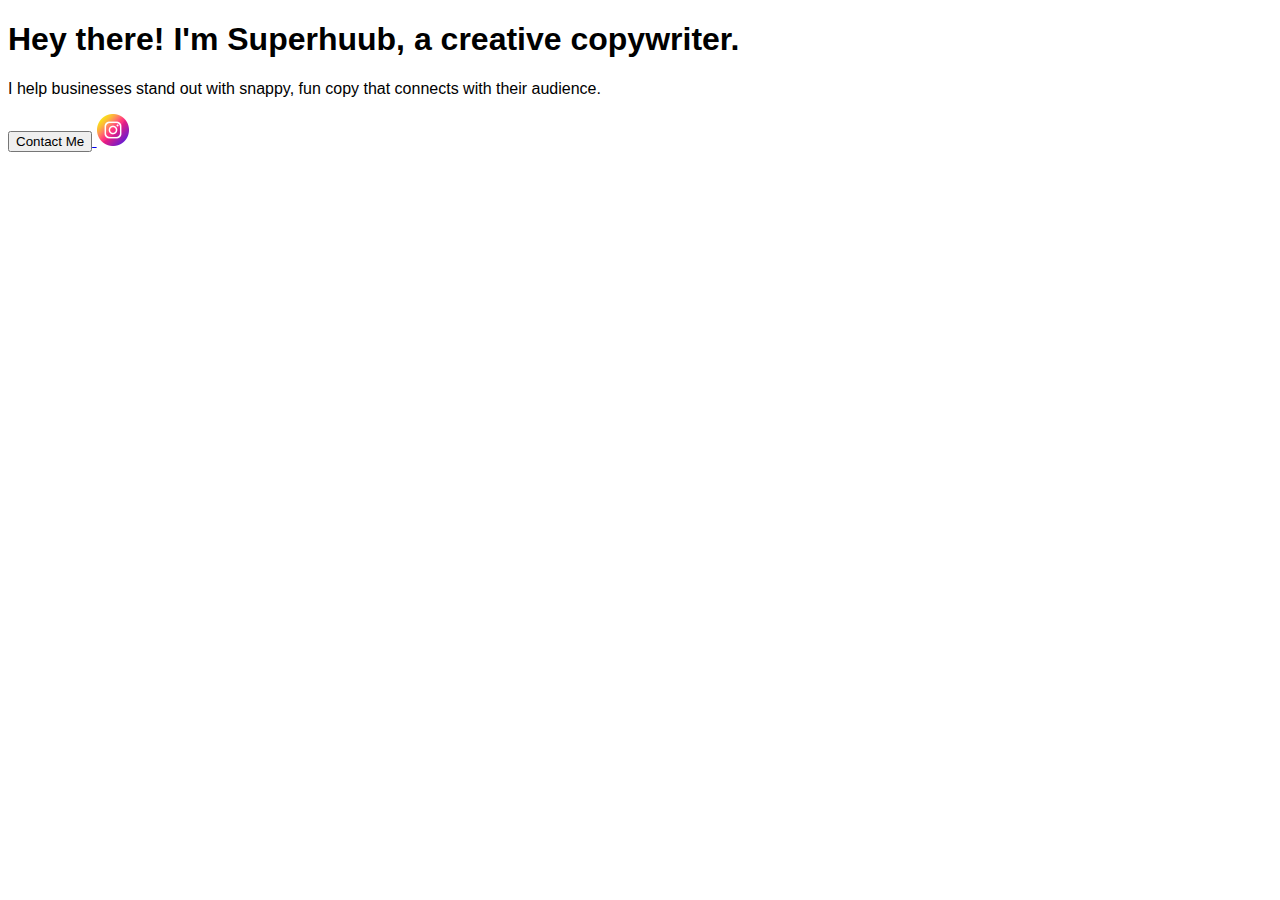
<file: index.html>
<!DOCTYPE html>
<html>
  <head>
    <title>Superhuub, super creative, super everything</title>
    <style>
      body {
        font-family: 'Roboto', sans-serif;
      }
    </style>
  </head>
  <body>
    <h1>Hey there! I'm Superhuub, a creative copywriter.</h1>
    <p>I help businesses stand out with snappy, fun copy that connects with their audience.</p>
    <style>
      body {
        font-family: 'Roboto', sans-serif;
      }
    </style>

    <!-- Update the Contact Me button to use the target attribute -->
    <a href="mailto:superhuub@gmail.com" target="_blank">
      <button>Contact Me</button>
    </a>

    <a href="https://www.instagram.com/superhuub" target="_blank">
      <img src="instagram-icon.png" alt="My Instagram Profile" width="32" height="32">
    </a>
  </body>
</html>
</file>
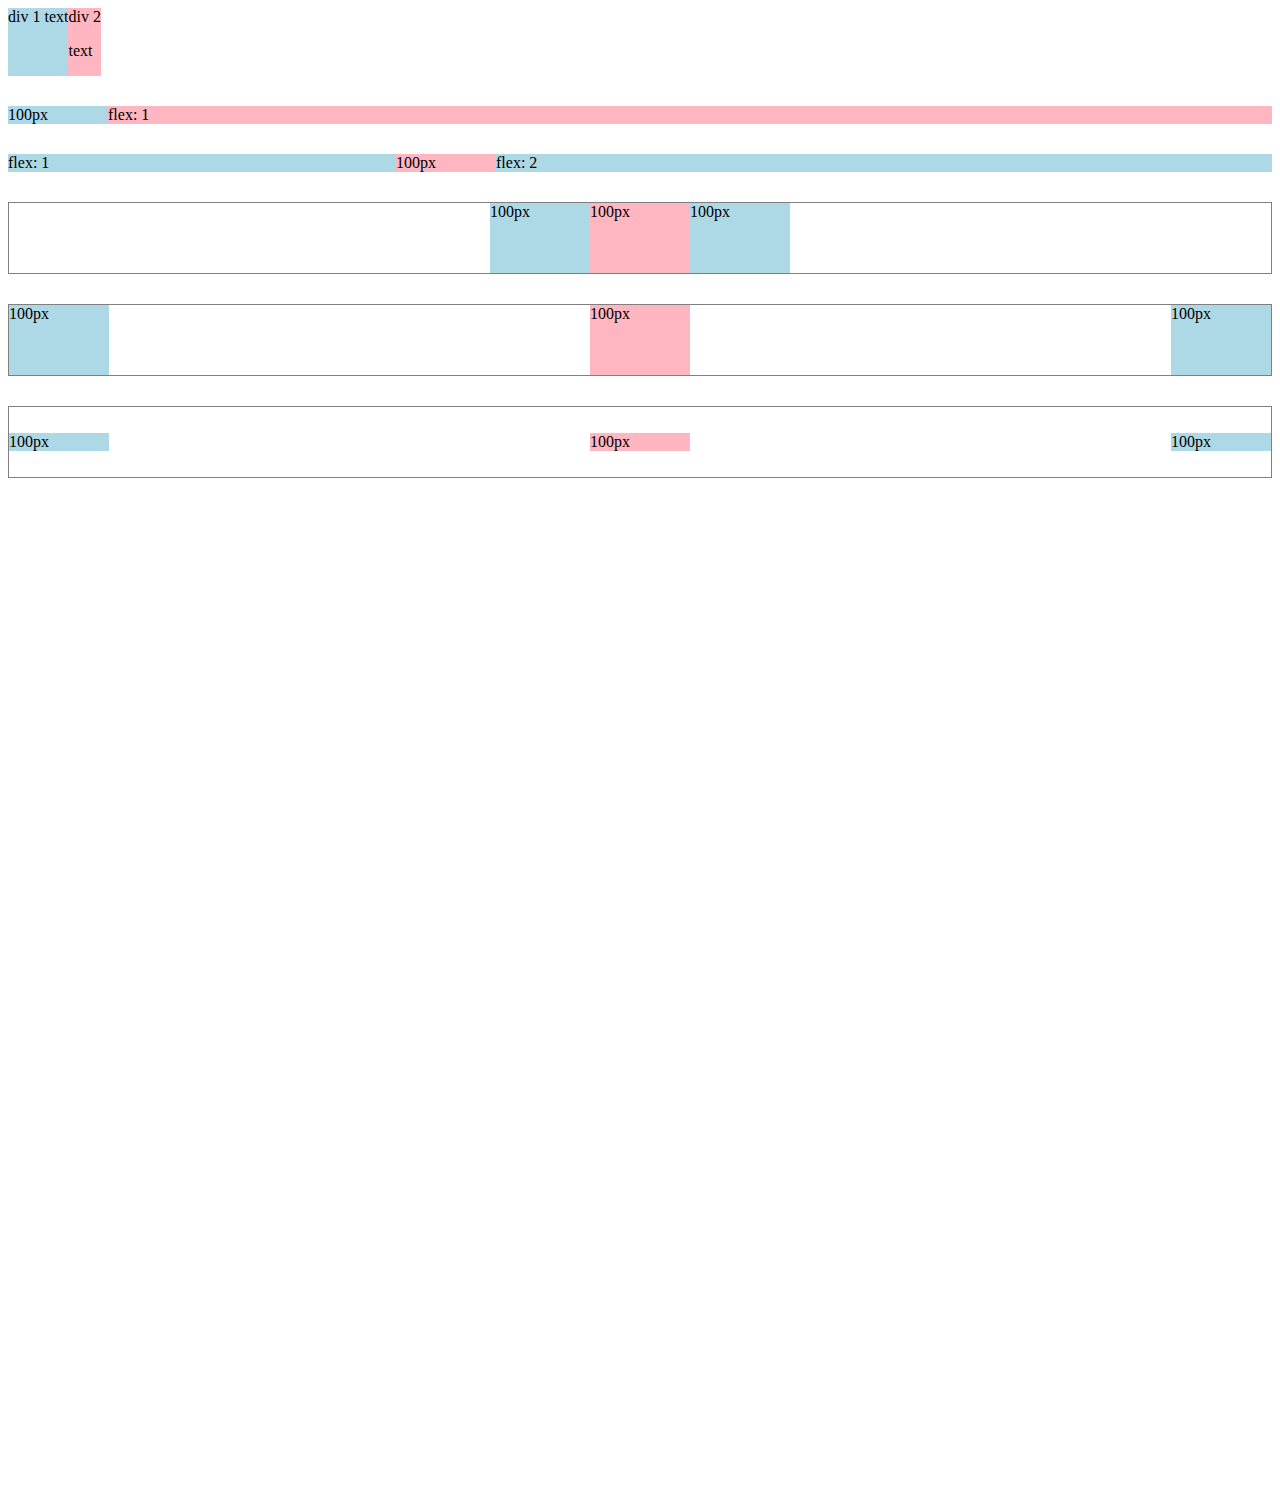
<file: flexbox.html>
<!DOCTYPE html>
<html>
  <head>
    <title>Flexbox Practice</title>
  </head>
  <body style="padding-bottom: 1000px;">
    <div style="
      display: flex;
      flex-direction: row;
    ">
      <div style="background-color: lightblue;">div 1 text</div>
      <div style="background-color: lightpink;">div 2 <p>text</p></div>
    </div>

    <div style="
      margin-top: 30px;
      display: flex;
      flex-direction: row;
    ">
      <div style="
        background-color: lightblue;
        width: 100px;
      ">100px</div>
      <div style="
        background-color: lightpink;
        flex: 1;
      ">flex: 1</div>
    </div>

    <div style="
      margin-top: 30px;
      display: flex;
      flex-direction: row;
    ">
      <div style="
        background-color: lightblue;
        flex: 1;
      ">flex: 1</div>
      <div style="
        background-color: lightpink;
        width: 100px;
      ">100px</div>
      <div style="
        background-color: lightblue;
        flex: 2;
      ">flex: 2</div>
    </div>

    <div style="
      margin-top: 30px;
      height: 70px;
      border-width: 1px;
      border-style: solid;
      border-color: gray;

      display: flex;
      flex-direction: row;
      justify-content: center;
    ">
      <div style="
        background-color: lightblue;
        width: 100px;
      ">100px</div>
      <div style="
        background-color: lightpink;
        width: 100px;
      ">100px</div>
      <div style="
        background-color: lightblue;
        width: 100px;
      ">100px</div>
    </div>

    <div style="
      margin-top: 30px;
      height: 70px;
      border-width: 1px;
      border-style: solid;
      border-color: gray;

      display: flex;
      flex-direction: row;
      justify-content: space-between;
    ">
      <div style="
        background-color: lightblue;
        width: 100px;
      ">100px</div>
      <div style="
        background-color: lightpink;
        width: 100px;
      ">100px</div>
      <div style="
        background-color: lightblue;
        width: 100px;
      ">100px</div>
    </div>

    <div style="
      margin-top: 30px;
      height: 70px;
      border-width: 1px;
      border-style: solid;
      border-color: gray;

      display: flex;
      flex-direction: row;
      justify-content: space-between;
      align-items: center;
    ">
      <div style="
        background-color: lightblue;
        width: 100px;
      ">100px</div>
      <div style="
        background-color: lightpink;
        width: 100px;
      ">100px</div>
      <div style="
        background-color: lightblue;
        width: 100px;
      ">100px</div>
    </div>
  </body>
</html>
</file>
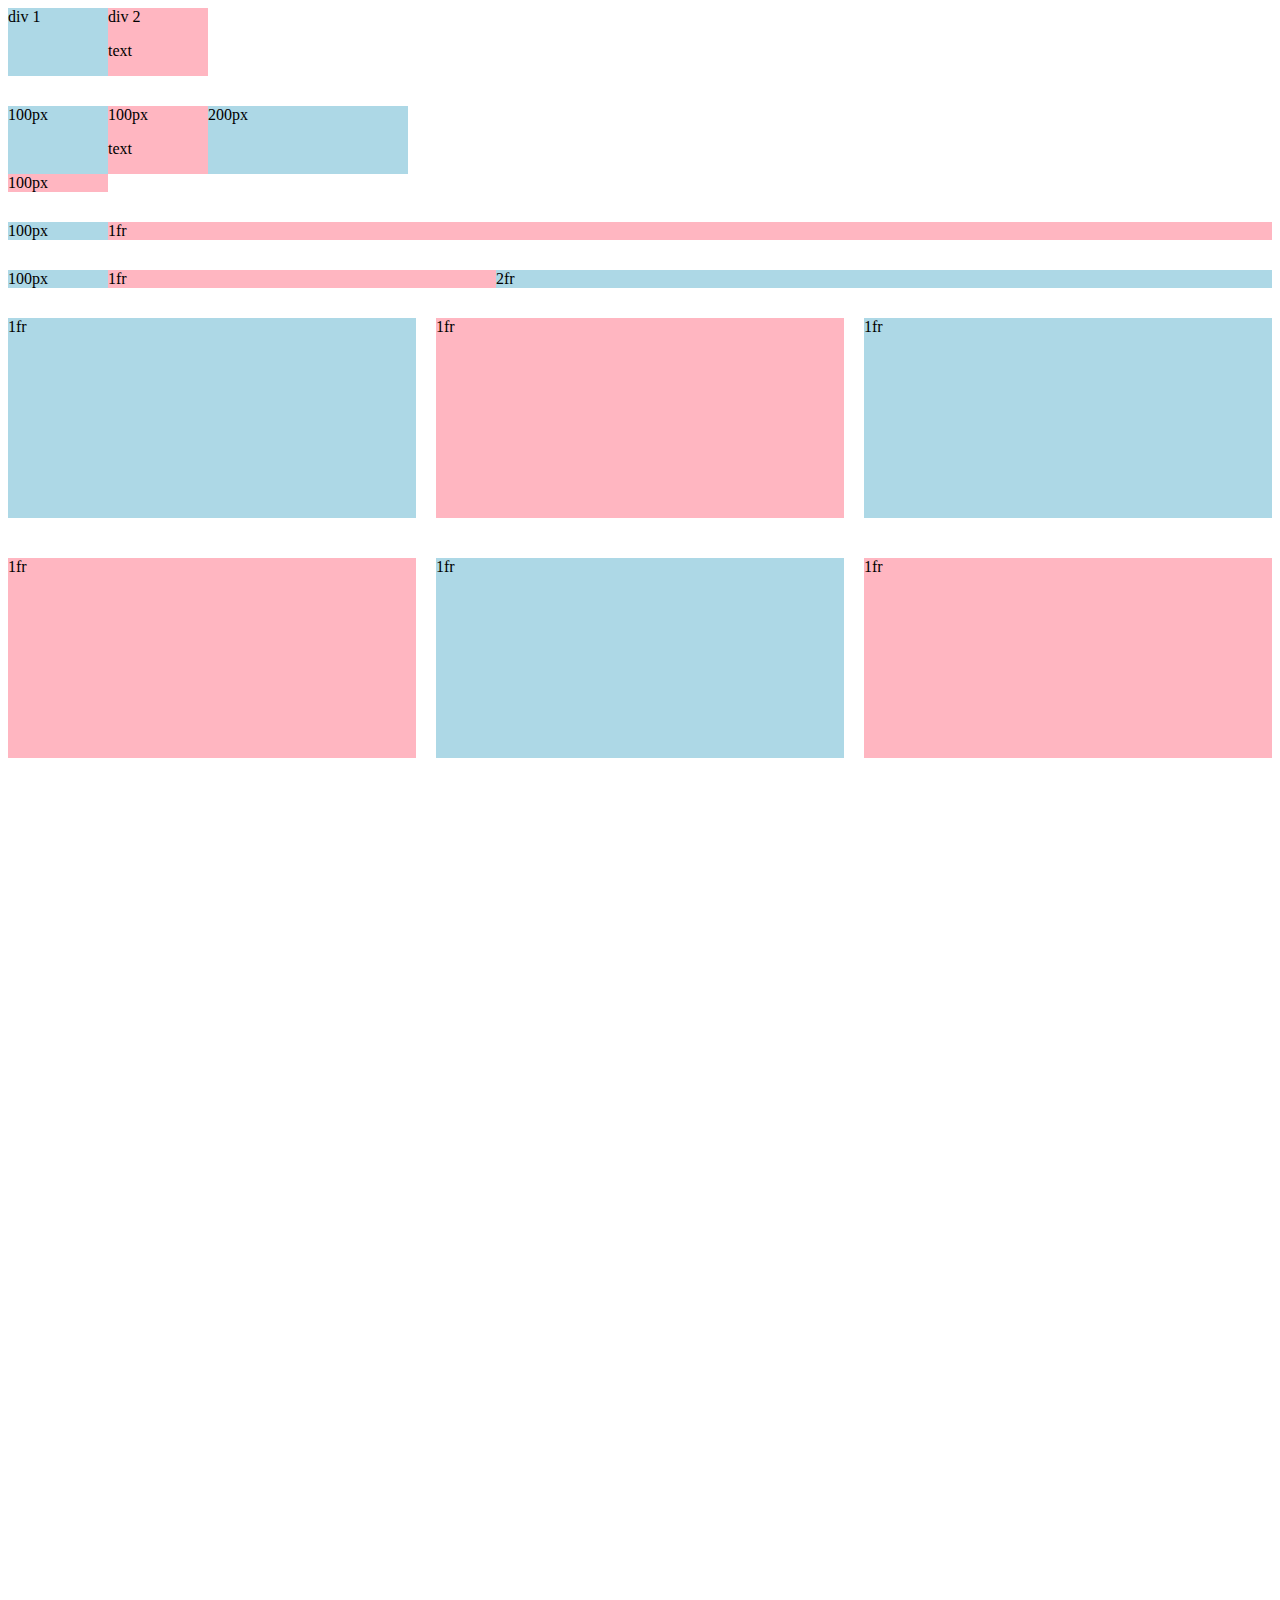
<file: grid.html>
<!DOCTYPE html>
<html>
  <head>
    <title>Grid Practice</title>
  </head>
  <body style="padding-bottom: 1000px;">
    <div style="
      display: grid;
      grid-template-columns: 100px 100px;
    ">
      <div style="background-color: lightblue;">div 1</div>
      <div style="background-color: lightpink;">div 2<p>text</p></div>
    </div>

    <div style="
      margin-top: 30px;
      display: grid;
      grid-template-columns: 100px 100px 200px;
    ">
      <div style="background-color: lightblue;">100px</div>
      <div style="background-color: lightpink;">100px<p>text</p></div>
      <div style="background-color: lightblue;">200px</div>
      <div style="background-color: lightpink;">100px</div>
    </div>

    <div style="
      margin-top: 30px;
      display: grid;
      grid-template-columns: 100px 1fr;
    ">
      <div style="background-color: lightblue;">100px</div>
      <div style="background-color: lightpink;">1fr</div>
    </div>

    <div style="
      margin-top: 30px;
      display: grid;
      grid-template-columns: 100px 1fr 2fr;
    ">
      <div style="background-color: lightblue;">100px</div>
      <div style="background-color: lightpink;">1fr</div>
      <div style="background-color: lightblue;">2fr</div>
    </div>

    <div style="
      margin-top: 30px;
      display: grid;
      grid-template-columns: 1fr 1fr 1fr;
      column-gap: 20px;
      row-gap: 40px;
    ">
      <div style="background-color: lightblue; height: 200px;">1fr</div>
      <div style="background-color: lightpink; height: 200px;">1fr</div>
      <div style="background-color: lightblue; height: 200px;">1fr</div>
      <div style="background-color: lightpink; height: 200px;">1fr</div>
      <div style="background-color: lightblue; height: 200px;">1fr</div>
      <div style="background-color: lightpink; height: 200px;">1fr</div>
    </div>
  </body>
</html>
</file>
<file: index1.html>
<!DOCTYPE html>
<html>
<head>
  <style>
    /* Add a dark grey background color */
    body {
      background-color: #333;
    }
    
    /* Make the header and body copy white */
    h1, p {
      color: #fff;
    }
    
    /* Style the header and body copy on scroll */
    .header {
      position: fixed;
      top: 0;
      left: 0;
      width: 100%;
      background-color: #333;
      z-index: 1;
    }
    .header h1 {
      padding: 10px;
      margin: 0;
      text-align: center;
    }
    .body-copy {
      margin: 50px;
    }
    .scrolled .header {
      background-color: #666;
    }
    .scrolled .header h1 {
      color: #333;
    }
    .scrolled .body-copy {
      color: #666;
    }
    
    /* Add a fade-in animation to the body copy */
    .body-copy {
      opacity: 0;
      transition: opacity 1s;
    }
    .scrolled .body-copy {
      opacity: 1;
    }
  </style>
</head>
<body>
  <!-- Add a fixed header with white text -->
  <div class="header">
    <h1>Header</h1>
  </div>
  
  <!-- Add some white body copy -->
  <div class="body-copy">
    <p>Body copy</p>
  </div>
  
  <!-- Repeat the header and body copy three times -->
  <div class="header">
    <h1>Header</h1>
  </div>
  <div class="body-copy">
    <p>Body copy</p>
  </div>
  <div class="header">
    <h1>Header</h1>
  </div>
  <div class="body-copy">
    <p>Body copy</p>
  </div>
  
  <!-- Add a scroll event listener to change the header and body copy on scroll -->
  <script>
    window.onscroll = function() {
      if (window.pageYOffset > 50) {
        document.querySelector(".header").classList.add("scrolled");
        document.querySelector(".body-copy").classList.add("scrolled");
      } else {
        document.querySelector(".header").classList.remove("scrolled");
        document.querySelector(".body-copy").classList.remove("scrolled");
      }
    }
  </script>
</body>
</html>
</file>
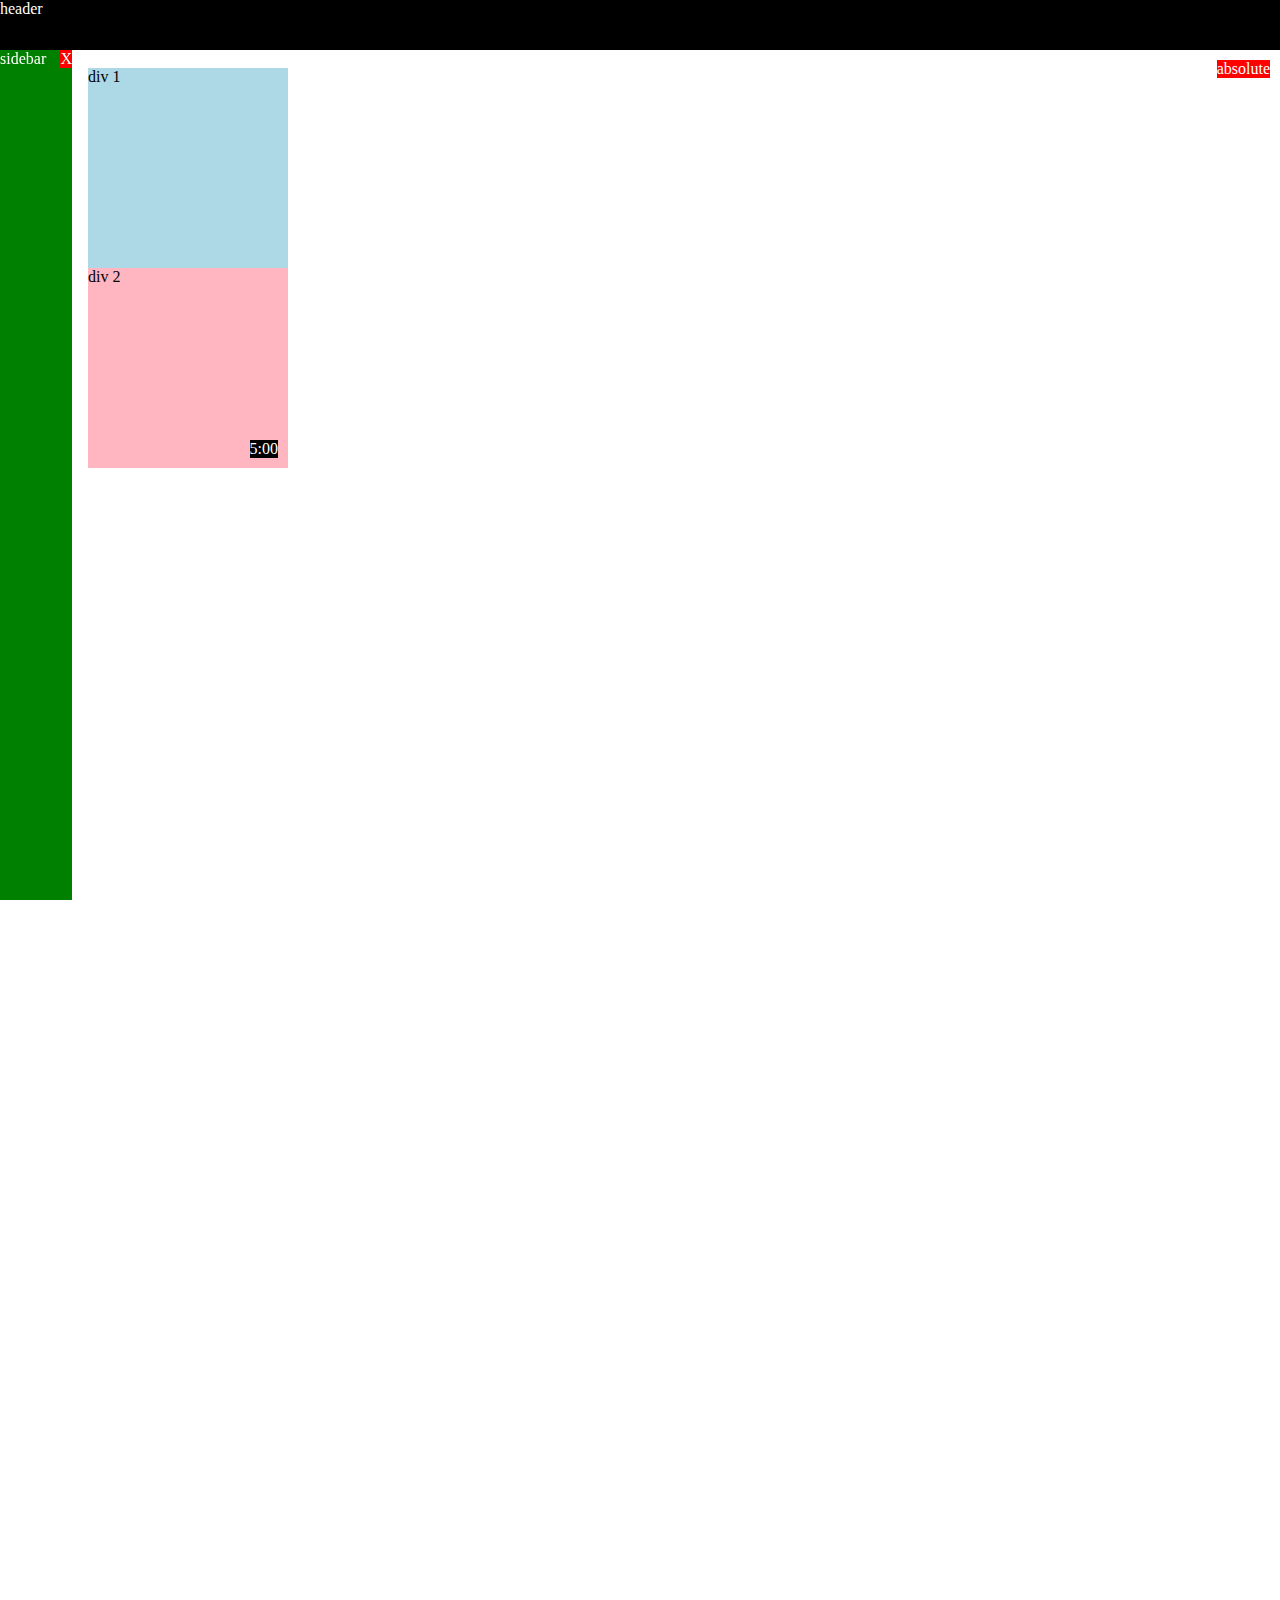
<file: position.html>
<!DOCTYPE html>
<html>
  <head>
    <title>Position Practice</title>
  </head>
  <body style="
    height: 3000px;
    padding-top: 60px;
    padding-left: 80px;
  ">
    <div style="
      background-color: black;
      color: white;
      position: fixed;
      top: 0;
      left: 0;
      right: 0;
      height: 50px;
      z-index: 100;
    ">header</div>

    <div style="
      background-color: green;
      color: white;
      position: fixed;
      left: 0;
      bottom: 0;
      top: 50px;
      width: 72px;
    ">
      sidebar
      <div style="
        position: absolute;
        background-color: red;
        color: white;
        top: 0;
        right: 0;
      ">
        X
      </div>
    </div>

    <div style="
      position: absolute;
      background-color: red;
      color: white;
      top: 60px;
      right: 10px;
    ">
      absolute
    </div>

    <div style="
      background-color: lightblue;
      height: 200px;
      width: 200px;
      position: static;
    ">div 1</div>
    <div style="
      background-color: lightpink;
      height: 200px;
      width: 200px;
      position: relative;
    ">
      div 2
      <div style="
        position: absolute;
        background-color: black;
        color: white;
        bottom: 10px;
        right: 10px;
      ">
        5:00
      </div>
    </div>

  </body>
</html>
</file>
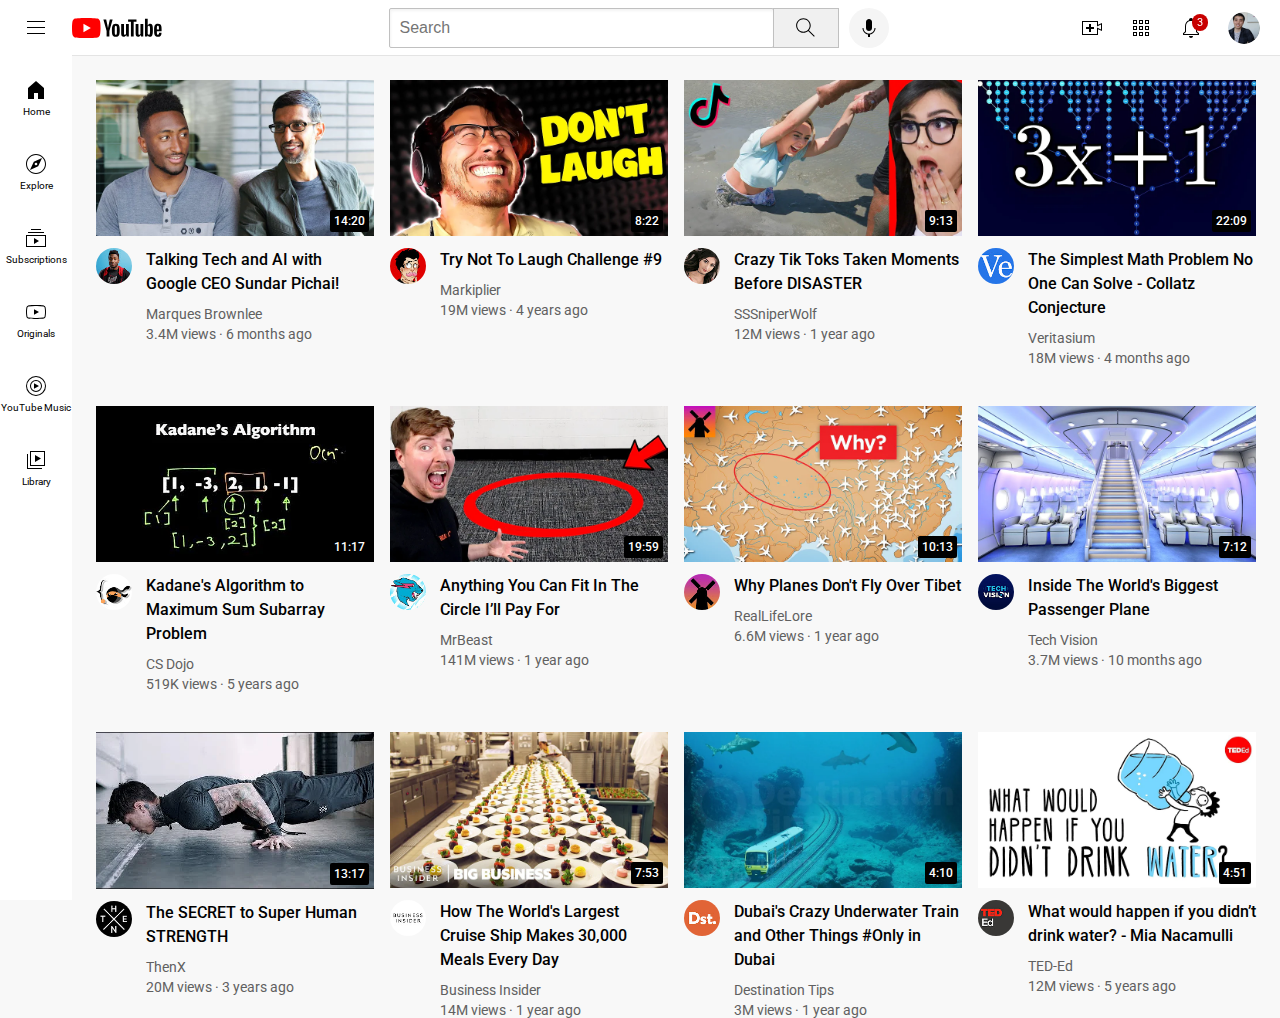
<file: youtube.html>
<!DOCTYPE html>
<html>
  <head>
    <title>YouTube.com Clone</title>

    <link rel="preconnect" href="https://fonts.googleapis.com">
    <link rel="preconnect" href="https://fonts.gstatic.com" crossorigin>
    <link href="https://fonts.googleapis.com/css2?family=Roboto:wght@400;500;700&display=swap" rel="stylesheet">

    <link rel="stylesheet" href="styles/general.css">
    <link rel="stylesheet" href="styles/header.css">
    <link rel="stylesheet" href="styles/video.css">
    <link rel="stylesheet" href="styles/sidebar.css">
  </head>
  <body>
    <header class="header">
      <div class="left-section">
        <img class="hamburger-menu" src="icons/hamburger-menu.svg">
        <img class="youtube-logo" src="icons/youtube-logo.svg">
      </div>
      <div class="middle-section">
        <input class="search-bar" type="text" placeholder="Search">
        <button class="search-button">
          <img class="search-icon" src="icons/search.svg">
          <div class="tooltip">Search</div>
        </button>
        <!-- Put position absolute inside position relative -->
        <button class="voice-search-button">
          <img class="voice-search-icon" src="icons/voice-search-icon.svg">
          <div class="tooltip">Search with your voice</div>
        </button>
      </div>
      <div class="right-section">
        <div class="upload-icon-container">
          <img class="upload-icon" src="icons/upload.svg">
          <div class="tooltip">Create</div>
        </div>
        <div class="youtube-apps-icon-container">
          <img class="youtube-apps-icon" src="icons/youtube-apps.svg">
          <div class="tooltip">YouTube Apps</div>
        </div>
        <div class="notifications-icon-container">
          <img class="notifications-icon" src="icons/notifications.svg">
          <div class="notifications-count">3</div>
          <div class="tooltip">Notifications</div>
        </div>
        <img class="current-user-picture" src="channel-pictures/my-channel.jpeg">
      </div>
    </header>

    <nav class="sidebar">
      <div class="sidebar-link">
        <img src="icons/home.svg">
        <div>Home</div>
      </div>
      <div class="sidebar-link">
        <img src="icons/explore.svg">
        <div>Explore</div>
      </div>
      <div class="sidebar-link">
        <img src="icons/subscriptions.svg">
        <div>Subscriptions</div>
      </div>
      <div class="sidebar-link">
        <img src="icons/originals.svg">
        <div>Originals</div>
      </div>
      <div class="sidebar-link">
        <img src="icons/youtube-music.svg">
        <div>YouTube Music</div>
      </div>
      <div class="sidebar-link">
        <img src="icons/library.svg">
        <div>Library</div>
      </div>
    </nav>

    <main>
      <section class="video-grid">
        <div class="video-preview">
          <div class="thumbnail-row">
            <img class="thumbnail" src="thumbnails/thumbnail-1.webp">
            <div class="video-time">14:20</div>
          </div>
          <div class="video-info-grid">
            <div class="channel-picture">
              <img class="profile-picture" src="channel-pictures/channel-1.jpeg">
            </div>
            <div class="video-info">
              <p class="video-title">
                Talking Tech and AI with Google CEO Sundar Pichai!
              </p>
              <p class="video-author">
                Marques Brownlee
              </p>
              <p class="video-stats">
                3.4M views &#183; 6 months ago
              </p>
            </div>
          </div>
        </div>

        <div class="video-preview">
          <div class="thumbnail-row">
            <img class="thumbnail" src="thumbnails/thumbnail-2.webp">
            <div class="video-time">8:22</div>
          </div>
          <div class="video-info-grid">
            <div class="channel-picture">
              <img class="profile-picture" src="channel-pictures/channel-2.jpeg">
            </div>
            <div class="video-info">
              <p class="video-title">
                Try Not To Laugh Challenge #9
              </p>
              <p class="video-author">
                Markiplier
              </p>
              <p class="video-stats">
                19M views &#183; 4 years ago
              </p>
            </div>
          </div>
        </div>

        <div class="video-preview">
          <div class="thumbnail-row">
            <img class="thumbnail" src="thumbnails/thumbnail-3.webp">
            <div class="video-time">9:13</div>
          </div>
          <div class="video-info-grid">
            <div class="channel-picture">
              <img class="profile-picture" src="channel-pictures/channel-3.jpeg">
            </div>
            <div class="video-info">
              <p class="video-title">
                Crazy Tik Toks Taken Moments Before DISASTER
              </p>
              <p class="video-author">
                SSSniperWolf
              </p>
              <p class="video-stats">
                12M views &#183; 1 year ago
              </p>
            </div>
          </div>
        </div>

        <div class="video-preview">
          <div class="thumbnail-row">
            <img class="thumbnail" src="thumbnails/thumbnail-4.webp">
            <div class="video-time">22:09</div>
          </div>
          <div class="video-info-grid">
            <div class="channel-picture">
              <img class="profile-picture" src="channel-pictures/channel-4.jpeg">
            </div>
            <div class="video-info">
              <p class="video-title">
                The Simplest Math Problem No One Can Solve - Collatz Conjecture
              </p>
              <p class="video-author">
                Veritasium
              </p>
              <p class="video-stats">
                18M views &#183; 4 months ago
              </p>
            </div>
          </div>
        </div>

        <div class="video-preview">
          <div class="thumbnail-row">
            <img class="thumbnail" src="thumbnails/thumbnail-5.webp">
            <div class="video-time">11:17</div>
          </div>
          <div class="video-info-grid">
            <div class="channel-picture">
              <img class="profile-picture" src="channel-pictures/channel-5.jpeg">
            </div>
            <div class="video-info">
              <p class="video-title">
                Kadane's Algorithm to Maximum Sum Subarray Problem
              </p>
              <p class="video-author">
                CS Dojo
              </p>
              <p class="video-stats">
                519K views &#183; 5 years ago
              </p>
            </div>
          </div>
        </div>

        <div class="video-preview">
          <div class="thumbnail-row">
            <img class="thumbnail" src="thumbnails/thumbnail-6.webp">
            <div class="video-time">19:59</div>
          </div>
          <div class="video-info-grid">
            <div class="channel-picture">
              <img class="profile-picture" src="channel-pictures/channel-6.jpeg">
            </div>
            <div class="video-info">
              <p class="video-title">
                Anything You Can Fit In The Circle I’ll Pay For
              </p>
              <p class="video-author">
                MrBeast
              </p>
              <p class="video-stats">
                141M views &#183; 1 year ago
              </p>
            </div>
          </div>
        </div>

        <div class="video-preview">
          <div class="thumbnail-row">
            <img class="thumbnail" src="thumbnails/thumbnail-7.webp">
            <div class="video-time">10:13</div>
          </div>
          <div class="video-info-grid">
            <div class="channel-picture">
              <img class="profile-picture" src="channel-pictures/channel-7.jpeg">
            </div>
            <div class="video-info">
              <p class="video-title">
                Why Planes Don't Fly Over Tibet
              </p>
              <p class="video-author">
                RealLifeLore
              </p>
              <p class="video-stats">
                6.6M views &#183; 1 year ago
              </p>
            </div>
          </div>
        </div>

        <div class="video-preview">
          <div class="thumbnail-row">
            <img class="thumbnail" src="thumbnails/thumbnail-8.webp">
            <div class="video-time">7:12</div>
          </div>
          <div class="video-info-grid">
            <div class="channel-picture">
              <img class="profile-picture" src="channel-pictures/channel-8.jpeg">
            </div>
            <div class="video-info">
              <p class="video-title">
                Inside The World's Biggest Passenger Plane
              </p>
              <p class="video-author">
                Tech Vision
              </p>
              <p class="video-stats">
                3.7M views &#183; 10 months ago
              </p>
            </div>
          </div>
        </div>

        <div class="video-preview">
          <div class="thumbnail-row">
            <img class="thumbnail" src="thumbnails/thumbnail-9.webp">
            <div class="video-time">13:17</div>
          </div>
          <div class="video-info-grid">
            <div class="channel-picture">
              <img class="profile-picture" src="channel-pictures/channel-9.jpeg">
            </div>
            <div class="video-info">
              <p class="video-title">
                The SECRET to Super Human STRENGTH
              </p>
              <p class="video-author">
                ThenX
              </p>
              <p class="video-stats">
                20M views &#183; 3 years ago
              </p>
            </div>
          </div>
        </div>

        <div class="video-preview">
          <div class="thumbnail-row">
            <img class="thumbnail" src="thumbnails/thumbnail-10.webp">
            <div class="video-time">7:53</div>
          </div>
          <div class="video-info-grid">
            <div class="channel-picture">
              <img class="profile-picture" src="channel-pictures/channel-10.jpeg">
            </div>
            <div class="video-info">
              <p class="video-title">
                How The World's Largest Cruise Ship Makes 30,000 Meals Every Day
              </p>
              <p class="video-author">
                Business Insider
              </p>
              <p class="video-stats">
                14M views &#183; 1 year ago
              </p>
            </div>
          </div>
        </div>

        <div class="video-preview">
          <div class="thumbnail-row">
            <img class="thumbnail" src="thumbnails/thumbnail-11.webp">
            <div class="video-time">4:10</div>
          </div>
          <div class="video-info-grid">
            <div class="channel-picture">
              <img class="profile-picture" src="channel-pictures/channel-11.jpeg">
            </div>
            <div class="video-info">
              <p class="video-title">
                Dubai's Crazy Underwater Train and Other Things #Only in Dubai
              </p>
              <p class="video-author">
                Destination Tips
              </p>
              <p class="video-stats">
                3M views &#183; 1 year ago
              </p>
            </div>
          </div>
        </div>

        <div class="video-preview">
          <div class="thumbnail-row">
            <img class="thumbnail" src="thumbnails/thumbnail-12.webp">
            <div class="video-time">4:51</div>
          </div>
          <div class="video-info-grid">
            <div class="channel-picture">
              <img class="profile-picture" src="channel-pictures/channel-12.jpeg">
            </div>
            <div class="video-info">
              <p class="video-title">
                What would happen if you didn’t drink water? - Mia Nacamulli
              </p>
              <p class="video-author">
                TED-Ed
              </p>
              <p class="video-stats">
                12M views &#183; 5 years ago
              </p>
            </div>
          </div>
        </div>
      </section>
    </main>
  </body>
</html>
</file>
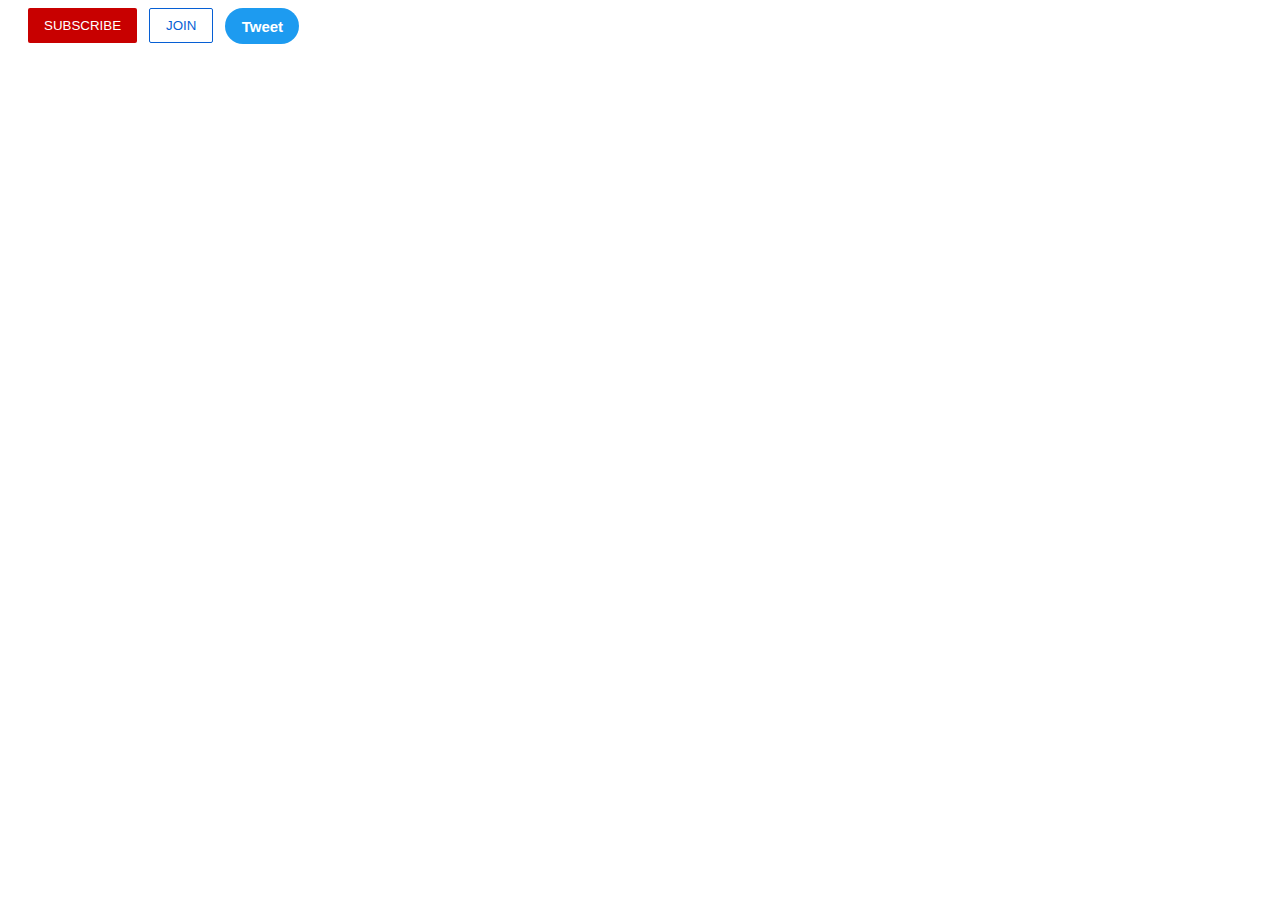
<file: intro-to-html/buttons.html>
<!DOCTYPE html>
<html>
  <head>
    <title>Buttons Practice</title>
    <link rel="stylesheet" href="styles/buttons.css">
  </head>
  <body>
    <button class="subscribe-button">
      SUBSCRIBE
    </button>

    <button class="join-button">
      JOIN
    </button>

    <button class="tweet-button">
      Tweet
    </button>
  </body>
</html>
</file>
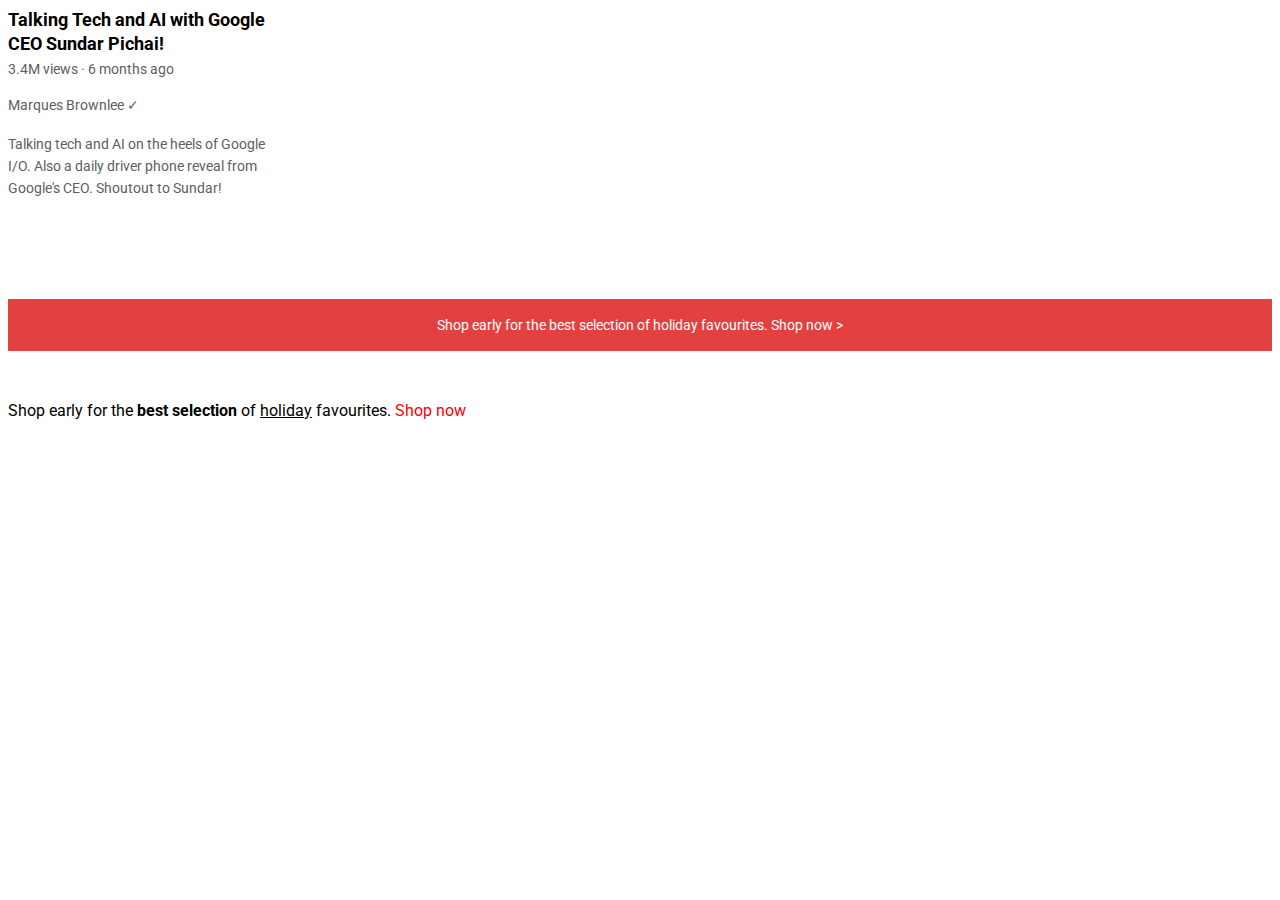
<file: intro-to-html/text.html>
<!DOCTYPE html>
<html>
  <head>
    <title>Text Practice</title>

    <link rel="preconnect" href="https://fonts.googleapis.com">
    <link rel="preconnect" href="https://fonts.gstatic.com" crossorigin>
    <link href="https://fonts.googleapis.com/css2?family=Roboto:wght@400;700&display=swap" rel="stylesheet">

    <link rel="stylesheet" href="styles/text.css">
  </head>
  <body>
    <p class="video-title">
      Talking Tech and AI with Google CEO Sundar Pichai!
    </p>

    <p class="video-stats">
      3.4M views &#183; 6 months ago
    </p>

    <p class="video-author">
      Marques Brownlee &#10003;
    </p>

    <p class="video-description">
      Talking tech and AI on the heels of Google I/O. Also a daily driver phone reveal from Google's CEO. Shoutout to Sundar!
    </p>

    <p class="apple-text">
      Shop early for the best selection of holiday favourites. <span class="shop-link">Shop now &#62;</span>
    </p>

    <p>
      Shop early for the <strong>best selection</strong> of <u>holiday</u> favourites. <span class="span-example">Shop now</span>
    </p>
  </body>
</html>
</file>
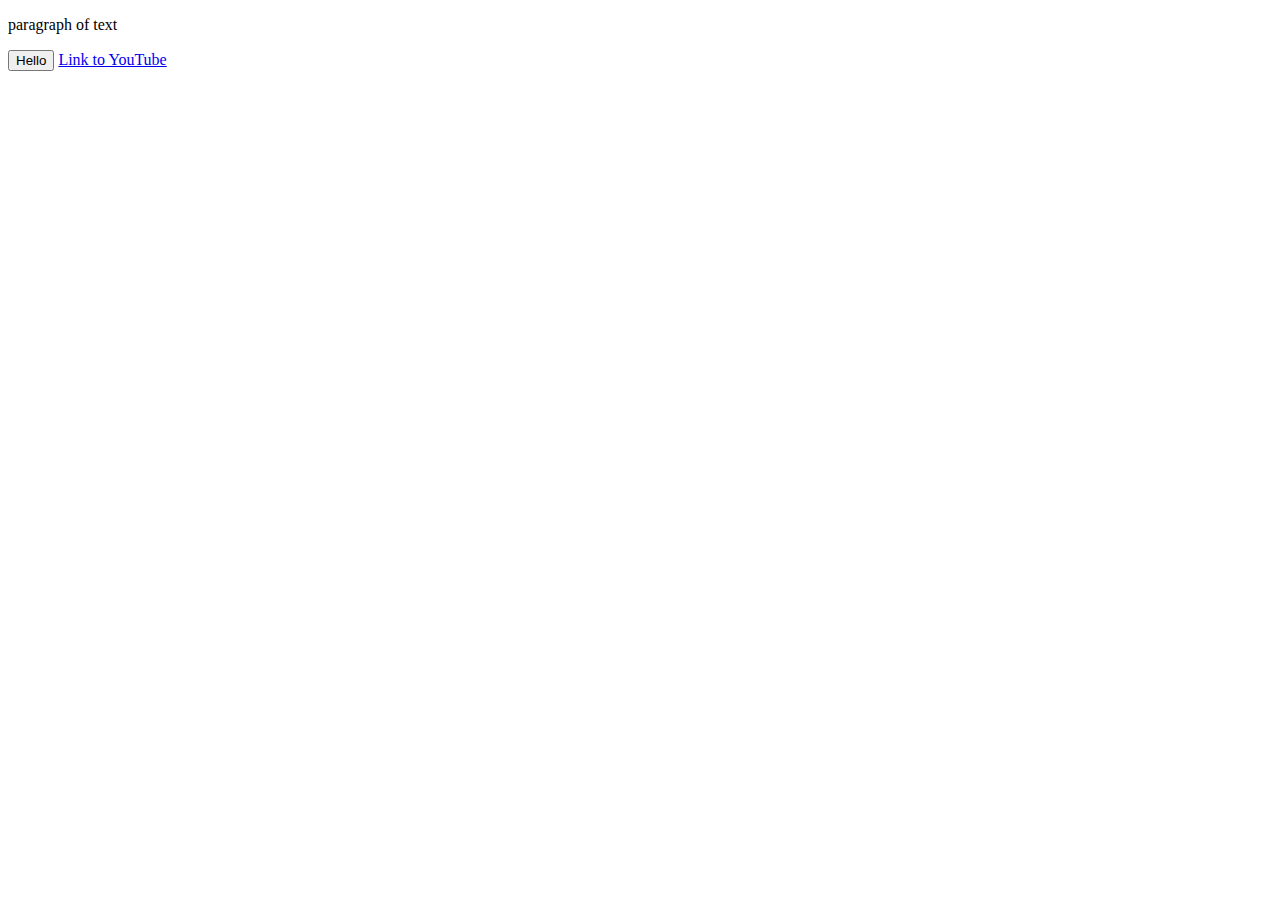
<file: intro-to-html/website.html>
<!DOCTYPE html>
<html>
  <head>
    <title>First Website</title>
  </head>
  <body>
    <p>
      paragraph of text
    </p>

    <button>
      Hello
    </button>

    <a href="https://www.youtube.com/" target="blank">
      Link to YouTube
    </a>
  </body>
</html>
</file>
<file: styles/general.css>
p {
  margin-top: 0;
  margin-bottom: 0;
}

body {
  /* This style below will be inherited */
  font-family: Roboto, Arial;
  margin: 0;
  padding-top: 80px;
  padding-left: 96px;
  padding-right: 24px;
  background-color: rgb(248, 248, 248);
}
</file>
<file: styles/header.css>
.header {
  height: 55px;

  display: flex;
  flex-direction: row;
  justify-content: space-between;

  position: fixed;
  top: 0;
  left: 0;
  right: 0;
  z-index: 100;

  background-color: white;
  border-bottom-width: 1px;
  border-bottom-style: solid;
  border-bottom-color: rgb(228, 228, 228);
}

.left-section {
  display: flex;
  align-items: center;
}

.hamburger-menu {
  height: 24px;
  margin-left: 24px;
  margin-right: 24px;
}

.youtube-logo {
  height: 20px;
}

.middle-section {
  flex: 1;
  margin-left: 70px;
  margin-right: 35px;
  max-width: 500px;
  display: flex;
  align-items: center;
}

.search-bar {
  flex: 1;
  height: 36px;
  padding-left: 10px;
  font-size: 16px;
  border: 1px solid rgb(192, 192, 192);
  border-radius: 2px;
  box-shadow: inset 1px 2px 3px rgba(0, 0, 0, 0.05);
  width: 0;
}

.search-bar::placeholder {
  font-size: 16px;
}

.search-button {
  height: 40px;
  width: 66px;
  background-color: rgb(240, 240, 240);
  border-width: 1px;
  border-style: solid;
  border-color: rgb(192, 192, 192);
  margin-left: -1px;
  margin-right: 10px;
}

.search-button,
.voice-search-button,
.upload-icon-container {
  display: flex;
  justify-content: center;
  align-items: center;
  position: relative;
}

.search-button .tooltip,
.voice-search-button .tooltip,
.upload-icon-container .tooltip {
  position: absolute;
  background-color: gray;
  color: white;
  padding-top: 4px;
  padding-bottom: 4px;
  padding-left: 8px;
  padding-right: 8px;
  border-radius: 2px;
  font-size: 12px;
  bottom: -30px;
  opacity: 0;
  transition: opacity 0.15s;
  pointer-events: none;
  white-space: nowrap;
}

.search-button:hover .tooltip,
.voice-search-button:hover .tooltip,
.upload-icon-container:hover .tooltip {
  opacity: 1;
}

.search-icon {
  height: 25px;
}

.voice-search-button {
  height: 40px;
  width: 40px;
  border-radius: 20px;
  border: none;
  background-color: rgb(245, 245, 245);
}

.voice-search-icon {
  height: 24px;
}

.right-section {
  width: 180px;
  margin-right: 20px;
  display: flex;
  align-items: center;
  justify-content: space-between;
  flex-shrink: 0;
}

.upload-icon {
  height: 24px;
}

.youtube-apps-icon {
  height: 24px;
}

.notifications-icon {
  height: 24px;
}

.notifications-icon-container {
  position: relative;
}

.notifications-count {
  position: absolute;
  top: -2px;
  right: -5px;
  background-color: rgb(200, 0, 0);
  color: white;
  font-size: 11px;
  padding-left: 5px;
  padding-right: 5px;
  padding-top: 2px;
  padding-bottom: 2px;
  border-radius: 10px;
}

.current-user-picture {
  height: 32px;
  border-radius: 16px;
}

.search-button,
.voice-search-button,
.upload-icon-container,
.youtube-apps-icon-container,
.notifications-icon-container {
  display: flex;
  justify-content: center;
  align-items: center;
  position: relative;
  cursor: pointer;
}

.search-button .tooltip,
.voice-search-button .tooltip,
.upload-icon-container .tooltip,
.youtube-apps-icon-container .tooltip,
.notifications-icon-container .tooltip {
  font-family: Roboto, Arial;
  position: absolute;
  background-color: gray;
  color: white;
  padding-top: 4px;
  padding-bottom: 4px;
  padding-left: 8px;
  padding-right: 8px;
  border-radius: 2px;
  font-size: 12px;
  bottom: -30px;
  opacity: 0;
  transition: opacity 0.15s;
  pointer-events: none;
  white-space: nowrap;
}

.search-button:hover .tooltip,
.voice-search-button:hover .tooltip,
.upload-icon-container:hover .tooltip,
.youtube-apps-icon-container:hover .tooltip,
.notifications-icon-container:hover .tooltip {
  opacity: 1;
}
</file>
<file: styles/video.css>
.thumbnail {
  width: 100%;
}

.video-title {
  margin-top: 0;
  font-size: 14px;
  font-weight: 500;
  line-height: 20px;
  margin-bottom: 10px;
}

.video-info-grid {
  display: grid;
  grid-template-columns: 50px 1fr;
}

.profile-picture {
  width: 36px;
  border-radius: 50px;
}

.thumbnail-row {
  margin-bottom: 8px;
  position: relative;
}

.video-author,
.video-stats {
  font-size: 12px;
  color: rgb(96, 96, 96);
}

.video-author {
  margin-bottom: 4px;
}

@media (min-width: 1000px) {
  .video-title {
    font-size: 16px;
    line-height: 24px;
  }
}

@media (min-width: 1000px) {
  .video-author,
  .video-stats {
    font-size: 14px;
  }
}

.video-grid {
  display: grid;
  grid-template-columns: 1fr 1fr 1fr;
  column-gap: 16px;
  row-gap: 40px;
}

@media (max-width: 750px) {
  .video-grid {
    grid-template-columns: 1fr 1fr;
  }
}

@media (min-width: 751px) and (max-width: 999px) {
  .video-grid {
    grid-template-columns: 1fr 1fr 1fr;
  }
}

@media (min-width: 1000px) {
  .video-grid {
    grid-template-columns: 1fr 1fr 1fr 1fr;
  }
}

.video-time {
  font-size: 12px;
  font-weight: 500;
  padding: 4px;
  border-radius: 2px;
  background-color: black;
  color: white;
  position: absolute;
  bottom: 8px;
  right: 5px;
}
</file>
<file: styles/sidebar.css>
.sidebar {
  position: fixed;
  left: 0;
  bottom: 0;
  top: 55px;
  background-color: white;
  width: 72px;
  z-index: 200;
  padding-top: 5px;
}

.sidebar-link {
  height: 74px;
  display: flex;
  justify-content: center;
  align-items: center;
  flex-direction: column;
  cursor: pointer;
}

.sidebar-link:hover {
  background-color: rgb(235, 235, 235);
}

.sidebar-link img {
  height: 24px;
  margin-bottom: 4px;
}

.sidebar-link div {
  font-size: 10px;
}
</file>
<file: intro-to-html/styles/buttons.css>
.subscribe-button {
  background-color: rgb(200, 0, 0);
  color: white;
  border: none;
  border-radius: 2px;
  cursor: pointer;
  margin-right: 8px;
  margin-left: 20px;
  padding-top: 10px;
  padding-bottom: 10px;
  padding-left: 16px;
  padding-right: 16px;
  transition: opacity 0.15s;
  vertical-align: top;
}

.subscribe-button:hover {
  opacity: 0.8;
}

.subscribe-button:active {
  opacity: 0.5;
}

.join-button {
  background-color: white;
  border-color: rgb(6, 95, 212);
  border-style: solid;
  border-width: 1px;
  color: rgb(6, 95, 212);
  border-radius: 2px;
  cursor: pointer;
  padding-top: 9px;
  padding-bottom: 9px;
  padding-left: 16px;
  padding-right: 16px;

  transition: background-color 0.15s,
    color 0.15s;
}

.join-button:hover {
  background-color: rgb(6, 95, 212);
  color: white;
}

.join-button:active {
  opacity: 0.7;
}

.tweet-button {
  background-color: rgb(29, 155, 240);
  color: white;
  border: none;
  height: 36px;
  width: 74px;
  border-radius: 8px;
  border-radius: 18px;
  font-weight: bold;
  font-size: 15px;
  cursor: pointer;
  margin-left: 8px;
  transition: box-shadow 0.15s;
  vertical-align: top;
}

.tweet-button:hover {
  box-shadow: 5px 5px 10px rgba(0, 0, 0, 0.15);
}
</file>
<file: intro-to-html/styles/text.css>
p {
  font-family: Roboto;
  margin-top: 0;
  margin-bottom: 0;
}

.video-stats {
  font-size: 14px;
  color: rgb(96, 96, 96);
  margin-bottom: 20px;
}

.video-title {
  font-weight: bold;
  font-size: 18px;
  width: 280px;
  line-height: 24px;
  margin-bottom: 5px;
}

.video-author {
  font-size: 14px;
  color: rgb(96, 96, 96);
  margin-bottom: 20px;
}

.video-description {
  font-size: 14px;
  color: rgb(96, 96, 96);
  width: 280px;
  line-height: 22px;
  margin-bottom: 100px;
}

.apple-text {
  margin-bottom: 50px;
  font-size: 14px;
  background-color: rgb(227, 65, 64);
  color: white;
  text-align: center;
  padding-top: 18px;
  padding-bottom: 18px;
}

.span-example {
  color: red;
}

.span-example:hover {
  text-decoration: underline;
}

.shop-link {
  cursor: pointer;
}

.shop-link:hover {
  text-decoration: underline;
}
</file>
